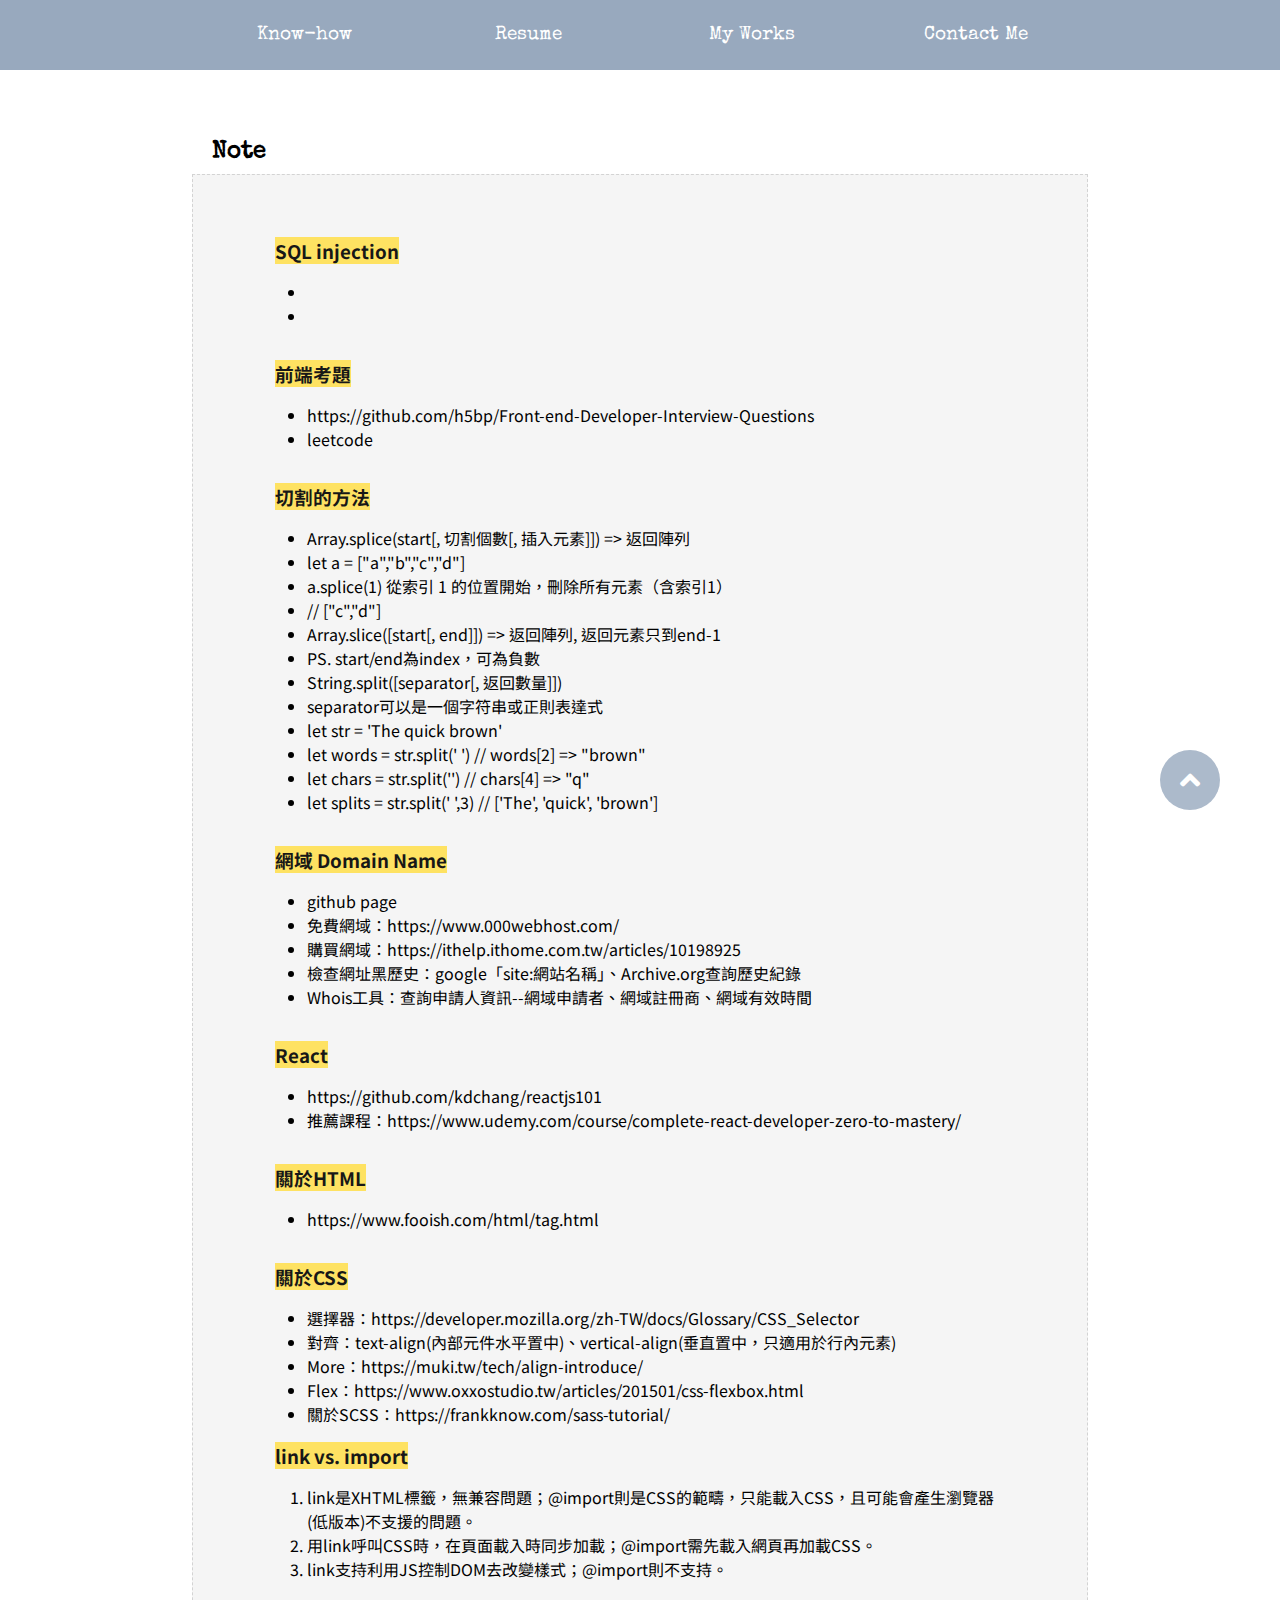
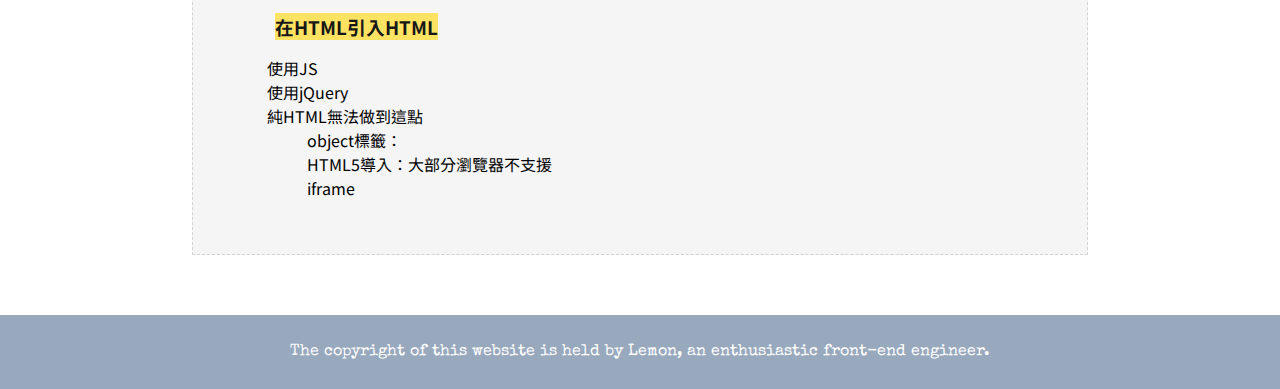
<file: index.html>
<!DOCTYPE html>
<html lang="en">
  <head>
    <meta charset="UTF-8" />
    <meta name="viewport" content="width=device-width, initial-scale=1.0" />
    <title>Lemon</title>
    <link rel="stylesheet" href="./styles/index.css" />
    <link
      rel="stylesheet"
      href="https://cdnjs.cloudflare.com/ajax/libs/font-awesome/5.14.0/css/all.min.css"
    />
  </head>
  <body>
    <div id="navbar"></div>
    <div class="container">
      <div id="knowhow"></div>
      <div id="myresume"></div>
      <div id="myworks"></div>
      <div id="contact"></div>
    </div>
    <div class="scroll-to-top" onclick="topFunction()">
      <i class="fa fa-angle-up"></i>
    </div>
    <div id="footer"></div>

    <script src="scroll.js"></script>
    <script src="https://ajax.googleapis.com/ajax/libs/jquery/3.3.1/jquery.min.js"></script>
    <script>
      $(document).ready(function () {
        $("#navbar").load("navbar.html");
        $("#knowhow").load("knowhow.html");
        $("#footer").load("footer.html");
      });
      $(function(){
        var $li = $('.nav-bar li');
          $($li. eq(0) .addClass('active').find('a').attr('href')).siblings('.tab-inner').hide();
      
          $li.click(function(){
              $($(this).find('a'). attr ('href')).show().siblings ('.tab-inner').hide();
              $(this).addClass('active'). siblings ('.active').removeClass('active');
          });
      });
    </script>
  </body>
</html>
</file>
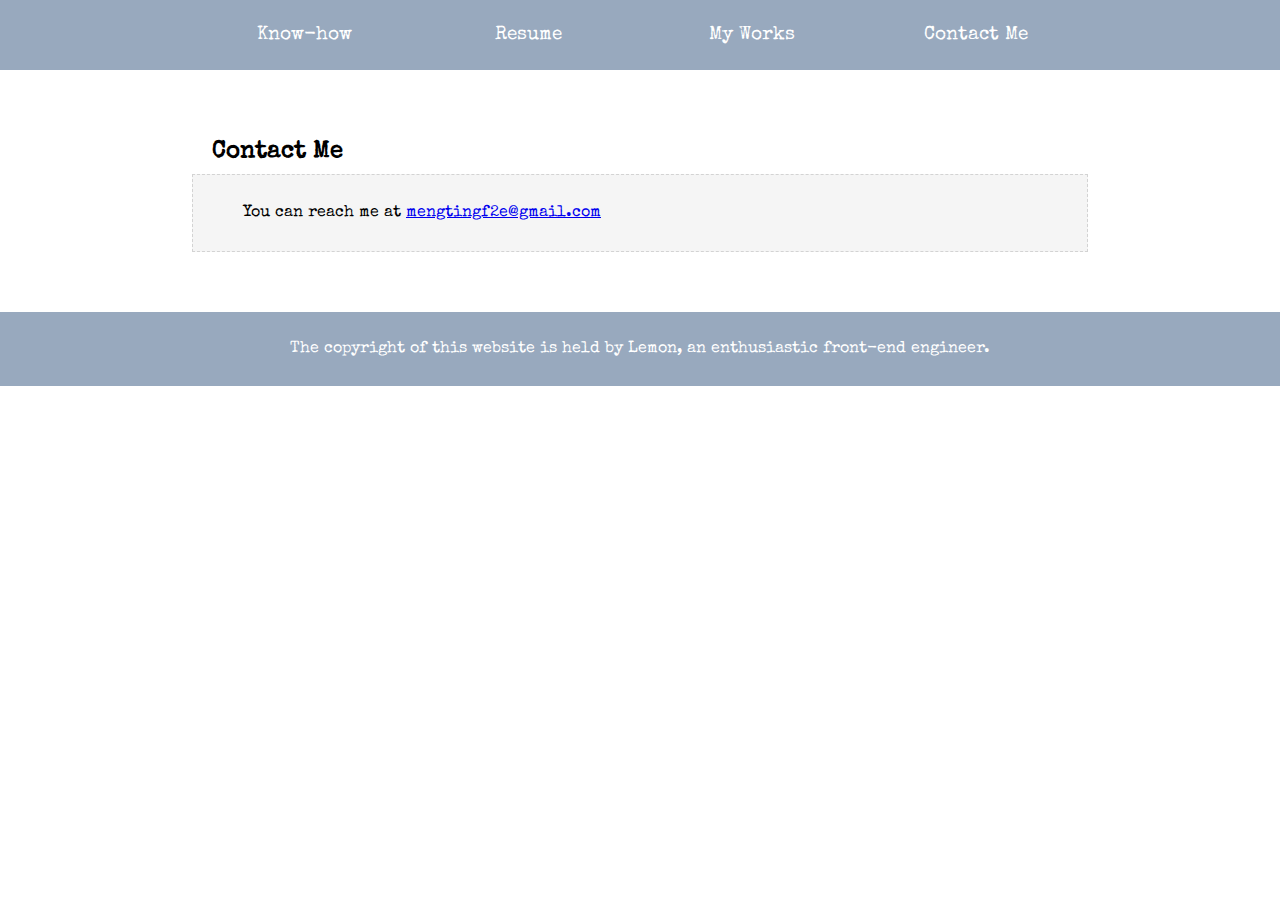
<file: contact.html>
<!DOCTYPE html>
<html lang="en">
  <head>
    <meta charset="UTF-8" />
    <meta name="viewport" content="width=device-width, initial-scale=1.0" />
    <title>Lemon</title>
    <link rel="stylesheet" href="style.css" />
    <style>
      @import url("https://fonts.googleapis.com/css2?family=Noto+Sans+TC&family=Special+Elite&display=swap&display=swap");
    </style>
  </head>
  <body>
    <div class="nav-bar">
      <ul style="display: flex;">
        <li><a href="index.html">Know-how</a></li>
        <li><a href="myresume.html">Resume</a></li>
        <li><a href="myworks.html">My Works</a></li>
        <li><a href="contact.html">Contact Me</a></li>
      </ul>
    </div>
    <div class="container">
      <h2 class="topic">Contact Me</h2>
      <div class="content">
        <div>
          <span
            >You can reach me at
            <a href="mailto:mengtingf2e@gmail.com">mengtingf2e@gmail.com</a>
          </span>
        </div>
      </div>
    </div>
    <div class="footer">
      <div class="footer-wrap">
        <span>
          The copyright of this website is held by Lemon, an enthusiastic
          front-end engineer.
        </span>
      </div>
    </div>
  </body>
</html>
</file>
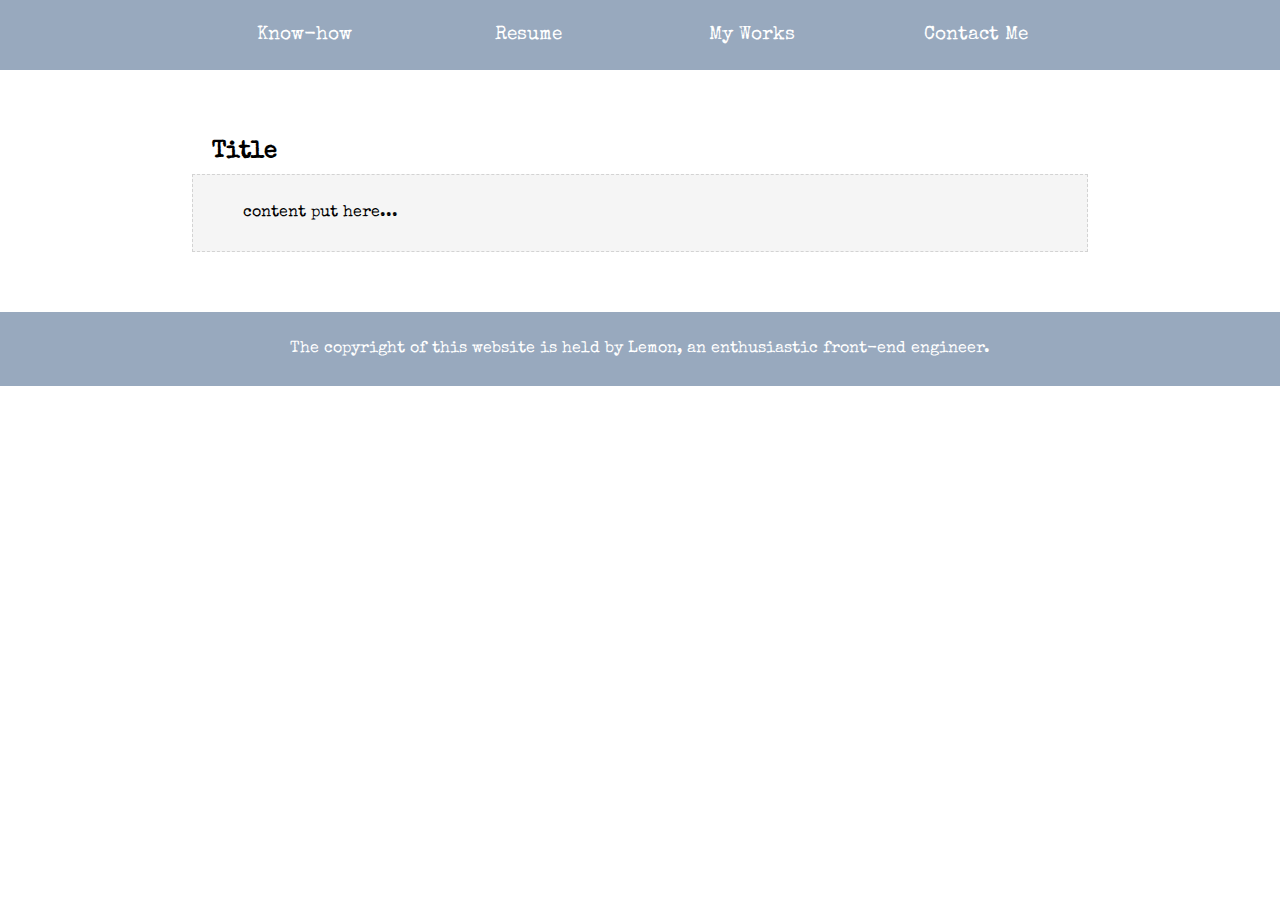
<file: module.html>
<!DOCTYPE html>
<html lang="en">
  <head>
    <meta charset="UTF-8" />
    <meta name="viewport" content="width=device-width, initial-scale=1.0" />
    <title>Lemon</title>
    <link rel="stylesheet" href="style.css" />
    <style>
      @import url("https://fonts.googleapis.com/css2?family=Noto+Sans+TC&family=Special+Elite&display=swap&display=swap");
    </style>
  </head>
  <body>
    <div class="nav-bar">
      <ul style="display: flex;">
        <li><a href="index.html">Know-how</a></li>
        <li><a href="myresume.html">Resume</a></li>
        <li><a href="myworks.html">My Works</a></li>
        <li><a href="contact.html">Contact Me</a></li>
      </ul>
    </div>
    <div class="container">
      <h2 class="topic">Title</h2>
      <div class="content">
        content put here...
      </div>
    </div>
    <div class="footer">
      <div class="footer-wrap">
        <span>
          The copyright of this website is held by Lemon, an enthusiastic
          front-end engineer.
        </span>
      </div>
    </div>
  </body>
</html>
</file>
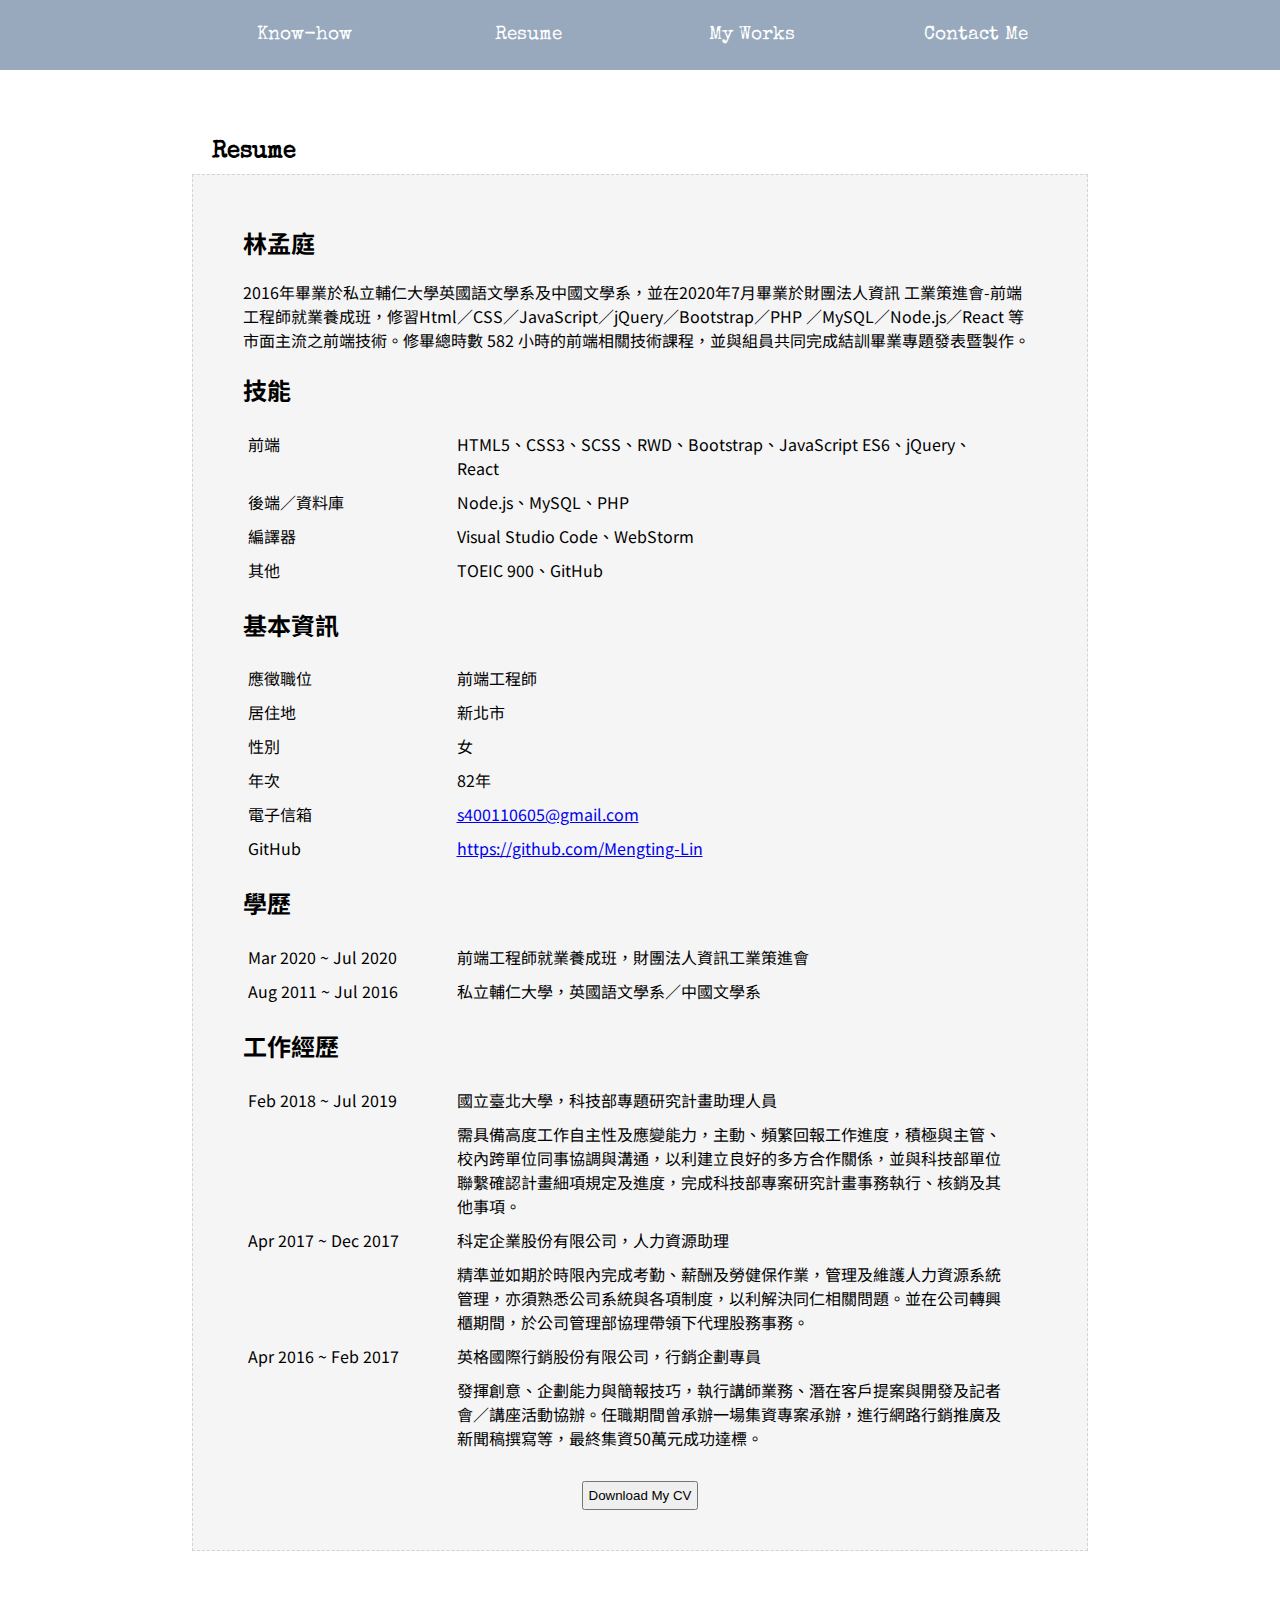
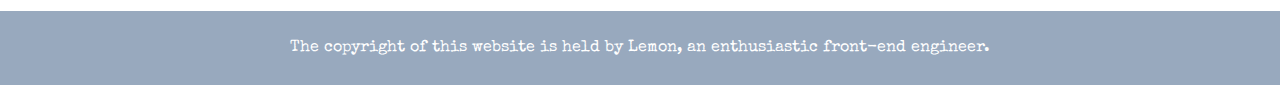
<file: myresume.html>
<!DOCTYPE html>
<html lang="en">
  <head>
    <meta charset="UTF-8" />
    <meta name="viewport" content="width=device-width, initial-scale=1.0" />
    <title>Lemon</title>
    <link rel="stylesheet" href="style.css" />
    <style>
      @import url("https://fonts.googleapis.com/css2?family=Noto+Sans+TC&family=Special+Elite&display=swap&display=swap");
    </style>
  </head>
  <body>
    <div class="nav-bar">
      <ul style="display: flex;">
        <li><a href="index.html">Know-how</a></li>
        <li><a href="myresume.html">Resume</a></li>
        <li><a href="myworks.html">My Works</a></li>
        <li><a href="contact.html">Contact Me</a></li>
      </ul>
    </div>
    <div class="container">
      <h2 class="topic">Resume</h2>
      <div class="content">
        <div class="resume">
          <div>
            <h2>林孟庭</h2>
            <span
              >2016年畢業於私立輔仁⼤學英國語⽂學系及中國⽂學系，並在2020年7⽉畢業於財團法⼈資訊
              ⼯業策進會-前端⼯程師就業養成班，修習Html／CSS／JavaScript／jQuery／Bootstrap／PHP
              ／MySQL／Node.js／React 等市⾯主流之前端技術。修畢總時數 582
              ⼩時的前端相關技術課程，並與組員共同完成結訓畢業專題發表暨製作。</span
            >
          </div>
          <div>
            <h2>技能</h2>
            <ul class="table">
              <li>前端</li>
              <li>
                HTML5、CSS3、SCSS、RWD、Bootstrap、JavaScript ES6、jQuery、React
              </li>
              <li>後端／資料庫</li>
              <li>Node.js、MySQL、PHP</li>
              <li>編譯器</li>
              <li>Visual Studio Code、WebStorm</li>
              <li>其他</li>
              <li>TOEIC 900、GitHub</li>
            </ul>
          </div>
          <div>
            <h2>基本資訊</h2>
            <ul class="table">
              <li>應徵職位</li>
              <li>前端工程師</li>
              <li>居住地</li>
              <li>新北市</li>
              <li>性別</li>
              <li>女</li>
              <li>年次</li>
              <li>82年</li>
              <li>電子信箱</li>
              <li>
                <a href="mailto:s400110605@gmail.com">s400110605@gmail.com</a>
              </li>
              <li>GitHub</li>
              <li>
                <a href="https://github.com/Mengting-Lin" target="_blank"
                  >https://github.com/Mengting-Lin</a
                >
              </li>
            </ul>
          </div>
          <div>
            <h2>學歷</h2>
            <ul class="table">
              <li>Mar 2020 ~ Jul 2020</li>
              <li>前端工程師就業養成班，財團法人資訊工業策進會</li>
              <li>Aug 2011 ~ Jul 2016</li>
              <li>私立輔仁大學，英國語文學系／中國文學系</li>
            </ul>
          </div>
          <div>
            <h2>工作經歷</h2>
            <ul class="table">
              <li>Feb 2018 ~ Jul 2019</li>
              <li>國立臺北大學，科技部專題研究計畫助理人員</li>
              <li></li>
              <li>
                需具備⾼度⼯作⾃主性及應變能⼒，主動、頻繁回報⼯作進度，積極與主管、校內跨單位同事協調與溝通，以利建立良好的多⽅合作關係，並與科技部單位聯繫確認計畫細項規定及進度，完成科技部專案研究計畫事務執⾏、核銷及其他事項。
              </li>
              <li>Apr 2017 ~ Dec 2017</li>
              <li>科定企業股份有限公司，人力資源助理</li>
              <li></li>
              <li>
                精準並如期於時限內完成考勤、薪酬及勞健保作業，管理及維護⼈⼒資源系統管理，亦須熟悉公司系統與各項制度，以利解決同仁相關問題。並在公司轉興櫃期間，於公司管理部協理帶領下代理股務事務。
              </li>
              <li>Apr 2016 ~ Feb 2017</li>
              <li>英格國際行銷股份有限公司，行銷企劃專員</li>
              <li></li>
              <li>
                發揮創意、企劃能⼒與簡報技巧，執⾏講師業務、潛在客⼾提案與開發及記者會／講座活動協辦。任職期間曾承辦⼀場集資專案承辦，進⾏網路⾏銷推廣及新聞稿撰寫等，最終集資50萬元成功達標。
              </li>
            </ul>
          </div>
        </div>
        <div style="text-align: center; padding: 10px;">
          <button class="button">Download My CV</button>
        </div>
      </div>
    </div>
    <div class="footer">
      <div class="footer-wrap">
        <span>
          The copyright of this website is held by Lemon, an enthusiastic
          front-end engineer.
        </span>
      </div>
    </div>
  </body>
</html>
</file>
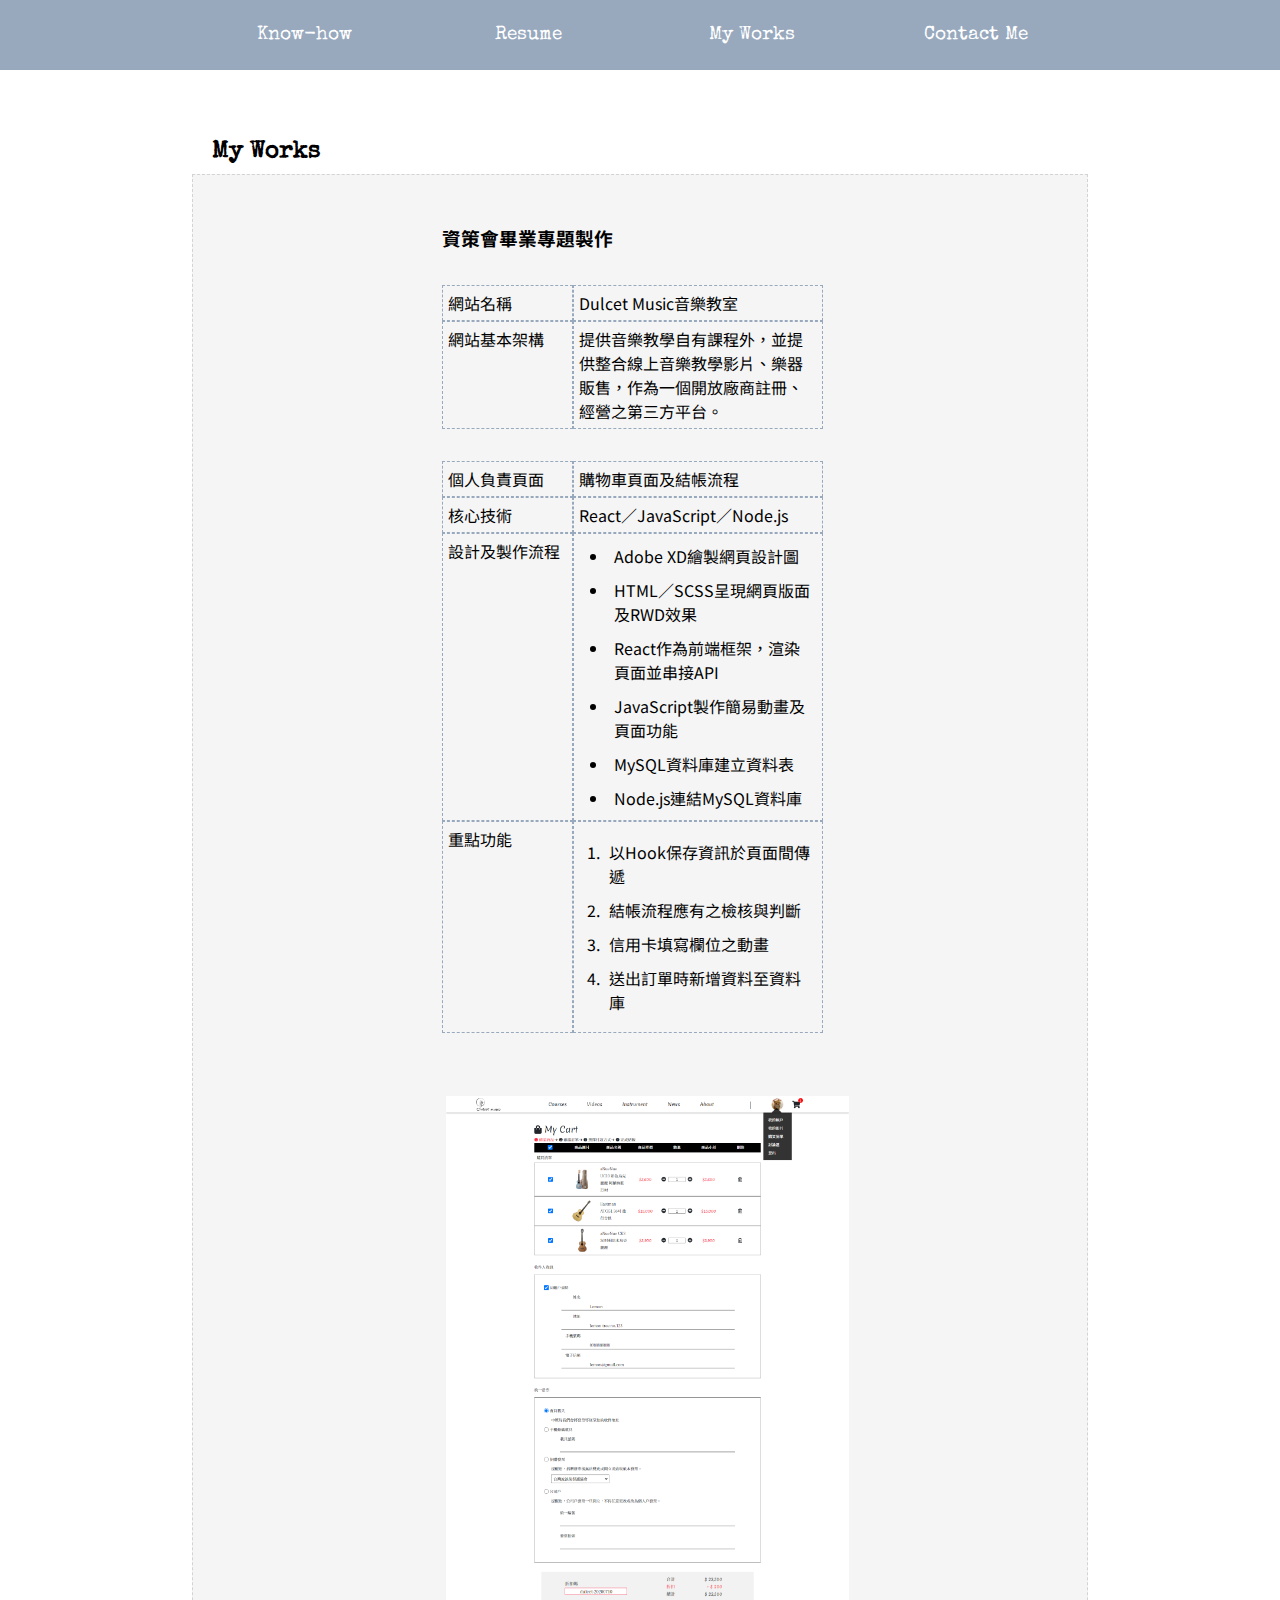
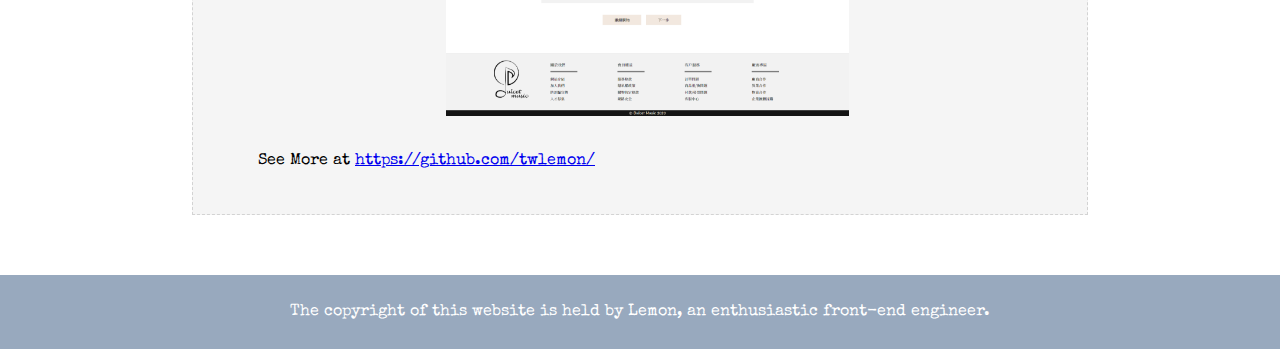
<file: myworks.html>
<!DOCTYPE html>
<html lang="en">

<head>
  <meta charset="UTF-8" />
  <meta name="viewport" content="width=device-width, initial-scale=1.0" />
  <title>Lemon</title>
  <link rel="stylesheet" href="style.css" />
  <style>
    @import url("https://fonts.googleapis.com/css2?family=Noto+Sans+TC&family=Special+Elite&display=swap&display=swap");
  </style>
</head>

<body>
  <div class="nav-bar">
    <ul style="display: flex;">
      <li><a href="index.html">Know-how</a></li>
      <li><a href="myresume.html">Resume</a></li>
      <li><a href="myworks.html">My Works</a></li>
      <li><a href="contact.html">Contact Me</a></li>
    </ul>
  </div>
  <div class="container">
    <h2 class="topic">My Works</h2>
    <div class="content">
      <div class="display">
        <div class="display-left">
          <h3>資策會畢業專題製作</h3>
          <ul class="table">
            <li>網站名稱</li>
            <li>Dulcet Music音樂教室</li>
            <li>網站基本架構</li>
            <li>
              提供音樂教學自有課程外，並提供整合線上音樂教學影片、樂器販售，作為一個開放廠商註冊、經營之第三方平台。
            </li>
          </ul>
          <ul class="table">
            <li>個人負責頁面</li>
            <li>購物車頁面及結帳流程</li>
            <li>核心技術</li>
            <li>React／JavaScript／Node.js</li>
            <li>設計及製作流程</li>
            <li>
              <ul id="list-ul" style="padding-inline-start: 30px;">
                <li>Adobe XD繪製網頁設計圖</li>
                <li>HTML／SCSS呈現網⾴版面及RWD效果</li>
                <li>React作為前端框架，渲染頁面並串接API</li>
                <li>JavaScript製作簡易動畫及頁面功能</li>
                <li>MySQL資料庫建立資料表</li>
                <li>Node.js連結MySQL資料庫</li>
              </ul>
            </li>
            <li>重點功能</li>
            <li>
              <ol id="list-ol" style="padding-inline-start: 25px;">
                <li>以Hook保存資訊於頁面間傳遞</li>
                <li>結帳流程應有之檢核與判斷</li>
                <li>信用卡填寫欄位之動畫</li>
                <li>送出訂單時新增資料至資料庫</li>
              </ol>
            </li>
          </ul>
        </div>
        <div class="display-right">
          <ul>
            <li><img src="./images/cart1.png" /></li>
            <!-- <li><img src="./images/cart2.png" /></li>
              <li><img src="./images/cart3.png" /></li>
              <li><img src="./images/cart4.png" /></li> -->
            <!-- <button onClick="">
                <i className="fas fa-chevron-left"></i>
              </button>
              <button onClick="">
                <i className="fas fa-chevron-right"></i>
              </button> -->
          </ul>
        </div>
      </div>
      <span style="display: inline-block; padding: 15px;">See More at
        <a href="https://github.com/twlemon/" target="_blank">
          https://github.com/twlemon/</a>
      </span>
    </div>
  </div>
  <div class="footer">
    <div class="footer-wrap">
      <span>
        The copyright of this website is held by Lemon, an enthusiastic
        front-end engineer.
      </span>
    </div>
  </div>
</body>

</html>
</file>
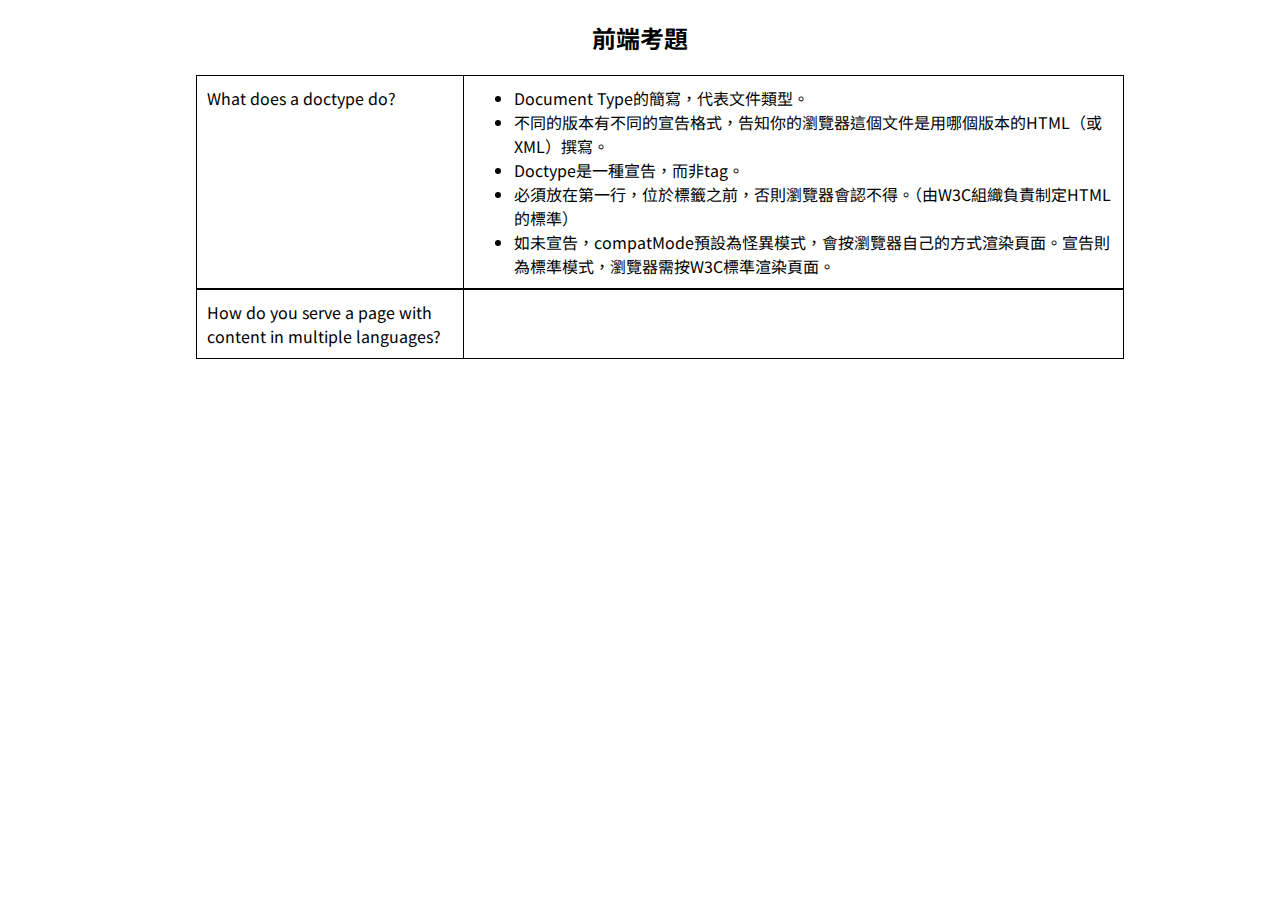
<file: test.html>
<!DOCTYPE html>
<html lang="en">
  <head>
    <meta charset="UTF-8" />
    <meta name="viewport" content="width=device-width, initial-scale=1.0" />
    <title>前端考題</title>
    <link rel="stylesheet" href="https://fonts.googleapis.com/css2?family=Noto+Sans+TC&family=Special+Elite&display=swap&display=swap"/>
    <style>
      .answer-table li {
        border: 1px solid black;
        padding: 10px;
      }
      .answer-table li:nth-child(odd) {
        width: 25%; 
        border-right: none;
      }
      .answer-table li:nth-child(even) {
        width: 65%; 
      }
      #answer > li {
          border: none;
          list-style-type: disc;
          width: 100%;
          padding: 0;
      }
    </style>
  </head>
  <body style="width: 80%;margin: 0 auto;font-family: 'Noto Sans TC', sans-serif;">
    <div class="container" style="">
      <h2 class="topic" style="text-align: center;">前端考題</h2>
      <div class="content" style="">
        <ul class="answer-table" style="list-style: none; display: flex;justify-content: center;flex-wrap: wrap;">
          <li>What does a doctype do?</li>
          <li>
              <ul id="answer">
                  <li>Document Type的簡寫，代表文件類型。</li>
                  <li>不同的版本有不同的宣告格式，告知你的瀏覽器這個文件是用哪個版本的HTML（或XML）撰寫。</li>
                  <li>Doctype是一種宣告，而非tag。</li>
                  <li>必須放在第一行，位於<html>標籤之前，否則瀏覽器會認不得。（由W3C組織負責制定HTML的標準）</li>
                  <li>如未宣告，compatMode預設為怪異模式，會按瀏覽器自己的方式渲染頁面。宣告則為標準模式，瀏覽器需按W3C標準渲染頁面。</li>
              </ul>           
          </li>
          <li>How do you serve a page with content in multiple languages?</li>
          <li></li>
        </ul>
      </div>
    </div>
  </body>
</html>
</file>
<file: styles/index.css>
@import "navbar.css";
@import "scroll.css";
@import "footer.css";
@import url("https://fonts.googleapis.com/css2?family=Noto+Sans+TC&family=Special+Elite&display=swap&display=swap");

:root {
  /* 背景色 */
  --primary-color: #98a9be;
  --secondary-color: #ffe153;
  --third-color: whitesmoke;
  /* 文字顏色 */
  --font-color: white;
  --font-color-2: lightgray;
  /* 字體 */
  --chinese-font: "Noto Sans TC", sans-serif;
  --eng-font: "Special Elite", cursive;
}

body {
  margin: 0;
  background: white;
  font-family: var(--eng-font);
  cursor: url("https://img.icons8.com/material-rounded/24/000000/cursor.png"),
    pointer;
}

/* 中間空白區 */
.container {
  width: 70%;
  margin: 60px auto;
}

/* 主題 */
.topic {
  margin: 0;
  padding: 10px 20px;
}

/* 內文區 */
.content {
  background: var(--third-color);
  border: 1px dashed lightgray;
  padding: 30px 50px;
}
/* 內文區塊 */
.block {
  font-family: var(--chinese-font);
  margin: 1.5rem;
}
.title {
  background: var(--secondary-color);
  display: inline-block;
  opacity: 0.9;
  margin: 0.5rem;
}
.block > ul,
dl,
ol {
  margin: 0.5rem 0;
}
.button {
  padding: 5px;
}
.table {
  display: flex;
  flex-wrap: wrap;
  padding: 0;
}
.table li:nth-child(odd) {
  width: 25%;
  list-style: none;
  padding: 5px;
}
.table li:nth-child(even) {
  width: 70%;
  list-style: none;
  padding: 5px;
}

/* 履歷 */
.resume {
  font-family: var(--chinese-font);
}

/* works */
.display {
  display: flex;
  flex-wrap: wrap;
  justify-content: center;
  font-family: var(--chinese-font);
  align-items: center;
}
.display-left {
  display: flex;
  flex-wrap: wrap;
  width: 50%;
}
.display-left .table {
  padding: 0;
}
.display-left .table li:nth-child(odd) {
  width: 30%;
  border: 1px dashed var(--primary-color);
}
.display-left .table li:nth-child(even) {
  width: 60%;
  border: 1px dashed var(--primary-color);
}
.display-right {
  height: 100%;
  margin-left: 15px;
  margin-top: 30px;
}
.display-right ul {
  list-style: none;
  padding: 0;
}
.display-right img {
  height: 620px;
  border: 1px solid var(--third-color);
}
.display-right img:hover {
  transition: transform 0.2s ease-in-out;
}
#list-ul li {
  border: none;
  list-style-type: disc;
  width: 95%;
}
#list-ol li {
  border: none;
  list-style-type: decimal;
  width: 95%;
}

/* Free Icon */
/* https://icons8.com/icons */
/* https://www.twicon.page/icons.html */
</file>
<file: style.css>
:root {
  /* 背景色 */
  --primary-color: #98a9be;
  --secondary-color: #ffe153;
  --third-color: whitesmoke;
  /* 文字顏色 */
  --font-color: white;
  --font-color-2: lightgray;
  /* 字體 */
  --chinese-font: "Noto Sans TC", sans-serif;
  --eng-font: "Special Elite", cursive;
}

body {
  margin: 0;
  background: white;
  font-family: var(--eng-font);
  cursor: url("https://img.icons8.com/material-rounded/24/000000/cursor.png"),
    pointer;
}

/* navbar */
.nav-bar {
  background: var(--primary-color);
  color: var(--font-color);
}
.nav-bar ul {
  margin: 0 auto;
  padding: 0;
  list-style: none;
  width: 70%;
  font-size: 1.2rem;
}
.nav-bar li {
  padding: 25px 30px;
  width: 25%;
  text-align: center;
}
.nav-bar li:hover {
  background: #8d9cad;
  transition: 0.5s;

}
.nav-bar li > a {
  text-decoration: none;
  color: white;
  cursor: url("https://img.icons8.com/material-rounded/24/000000/cursor.png"),
    pointer;
}

/* 中間空白區 */
.container {
  width: 70%;
  margin: 60px auto;
}
/* 主題 */
.topic {
  margin: 0;
  padding: 10px 20px;
}

/* 內文區 */
.content {
  background: var(--third-color);
  border: 1px dashed lightgray;
  padding: 30px 50px;
}
/* 內文區塊 */
.block {
  font-family: var(--chinese-font);
  margin: 1.5rem;
}
.title {
  background: var(--secondary-color);
  display: inline-block;
  opacity: 0.9;
  margin: 0.5rem;
}
.block > ul,
dl,
ol {
  margin: 0.5rem 0;
}
.button {
  padding: 5px;
}
.table {
  display: flex;
  flex-wrap: wrap;
  padding: 0;
}
.table li:nth-child(odd) {
  width: 25%;
  list-style: none;
  padding: 5px;
}
.table li:nth-child(even) {
  width: 70%;
  list-style: none;
  padding: 5px;
}

/* back按鈕 */
.scroll-to-top {
  background: var(--primary-color);
  opacity: 0.8;
  color: white;
  border-radius: 50%;
  text-align: center;
  position: fixed;
  right: 60px;
  bottom: 90px;
  transition: 0.5s;
  height: 60px;
  width: 60px;
}
.scroll-to-top:hover {
  cursor: pointer;
  opacity: 1;
  height: 70px;
  width: 70px;
}
.scroll-to-top i {
  color: white;
  font-size: 2rem;
  line-height: 70px;
}
.scroll-to-top i:hover {
  line-height: 80px;

}

/* 履歷 */
.resume {
  font-family: var(--chinese-font);
}

/* works */
.display {
  display: flex;
  flex-wrap: wrap;
  justify-content: center;
  font-family: var(--chinese-font);
  align-items: center;
}
.display-left {
  display: flex;
  flex-wrap: wrap;
  width: 50%;
}
.display-left .table {
  padding: 0;
}
.display-left .table li:nth-child(odd) {
  width: 30%;
  border: 1px dashed var(--primary-color);
}
.display-left .table li:nth-child(even) {
  width: 60%;
  border: 1px dashed var(--primary-color);
}
.display-right {
  height: 100%;
  margin-left: 15px;
  margin-top: 30px;
}
.display-right ul {
  list-style: none;
  padding: 0;
}
.display-right img {
  height: 620px;
  border: 1px solid var(--third-color);
}
.display-right img:hover {
  transition: transform 0.2s ease-in-out;
}
#list-ul li {
  border: none;
  list-style-type: disc;
  width: 95%;
}
#list-ol li {
  border: none;
  list-style-type: decimal;
  width: 95%;
}

/* footer */
.footer {
  background: var(--primary-color);
  color: var(--font-color);
  text-align: center;
}
.footer-wrap {
  width: 65%;
  margin: 0 auto;
  padding: 25px 30px;
  line-height: 1.5rem;
}

/* Free Icon */
/* https://icons8.com/icons */
/* https://www.twicon.page/icons.html */
</file>
